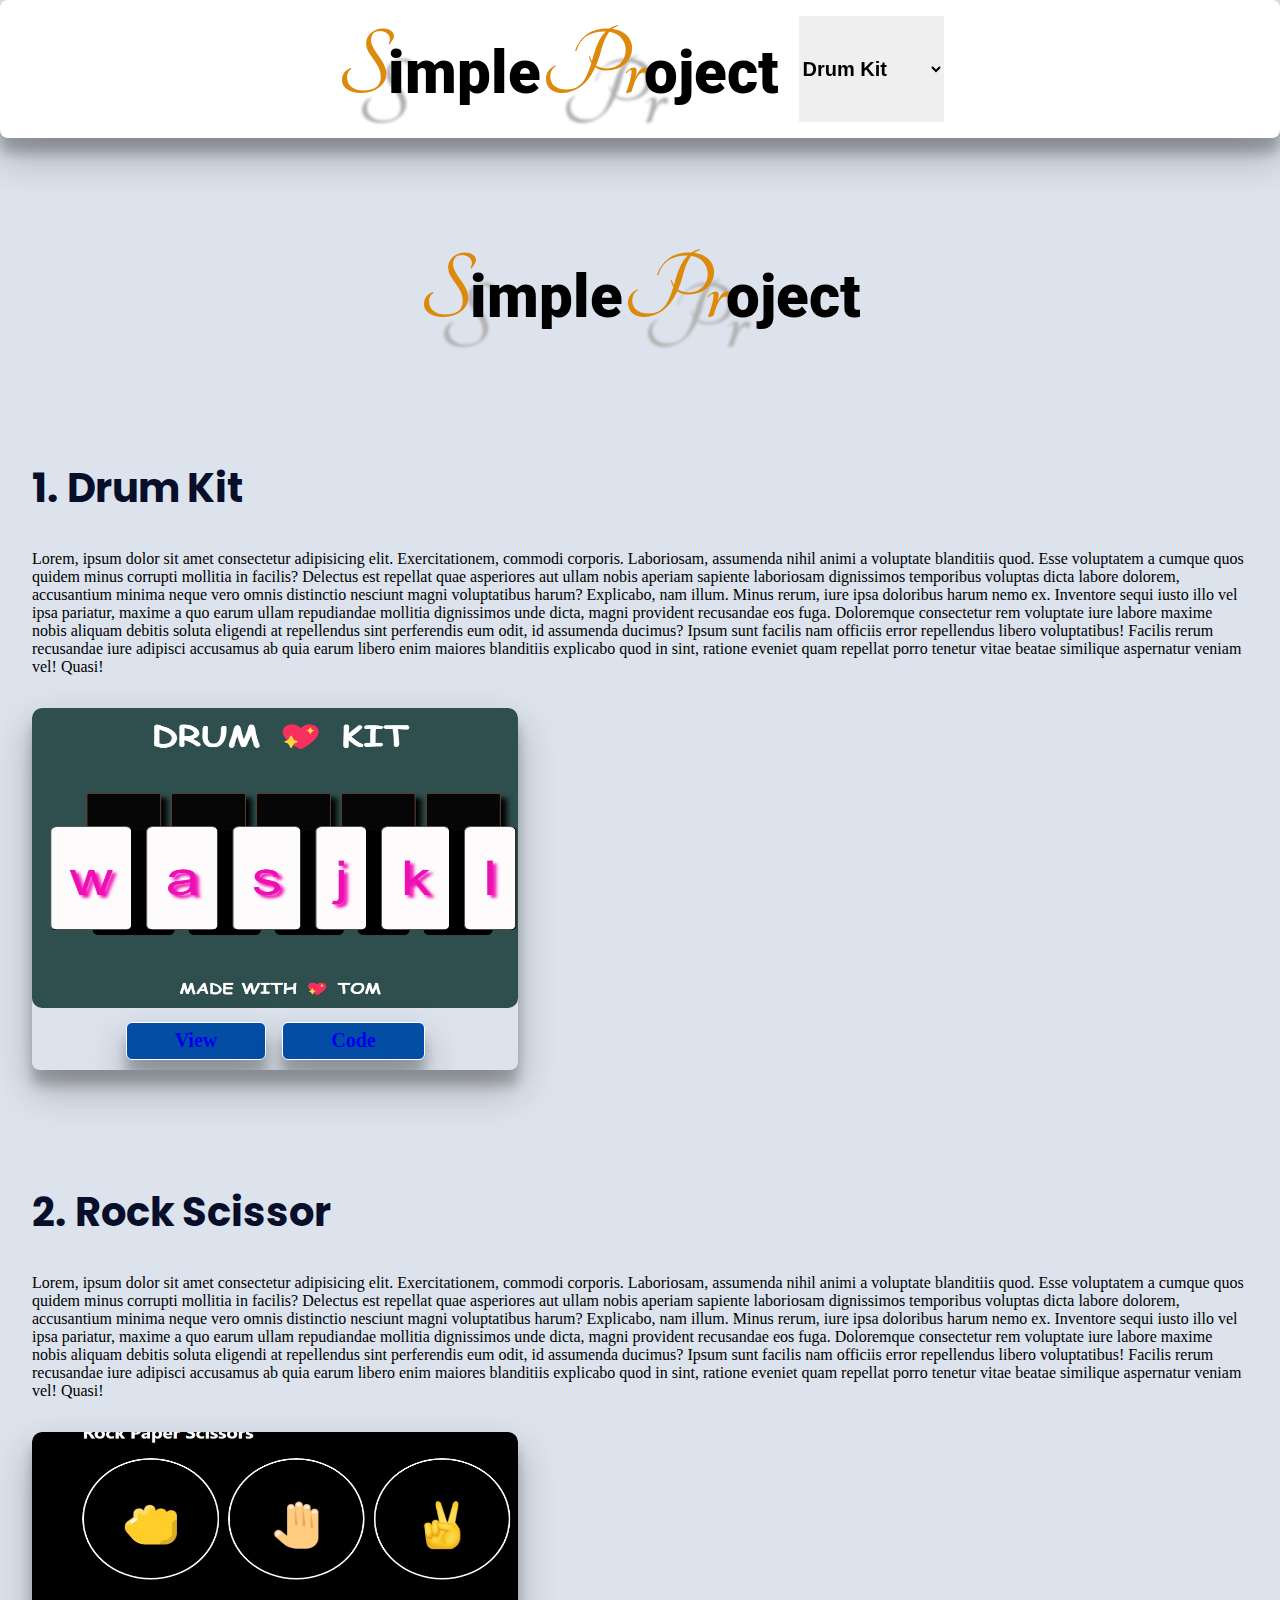
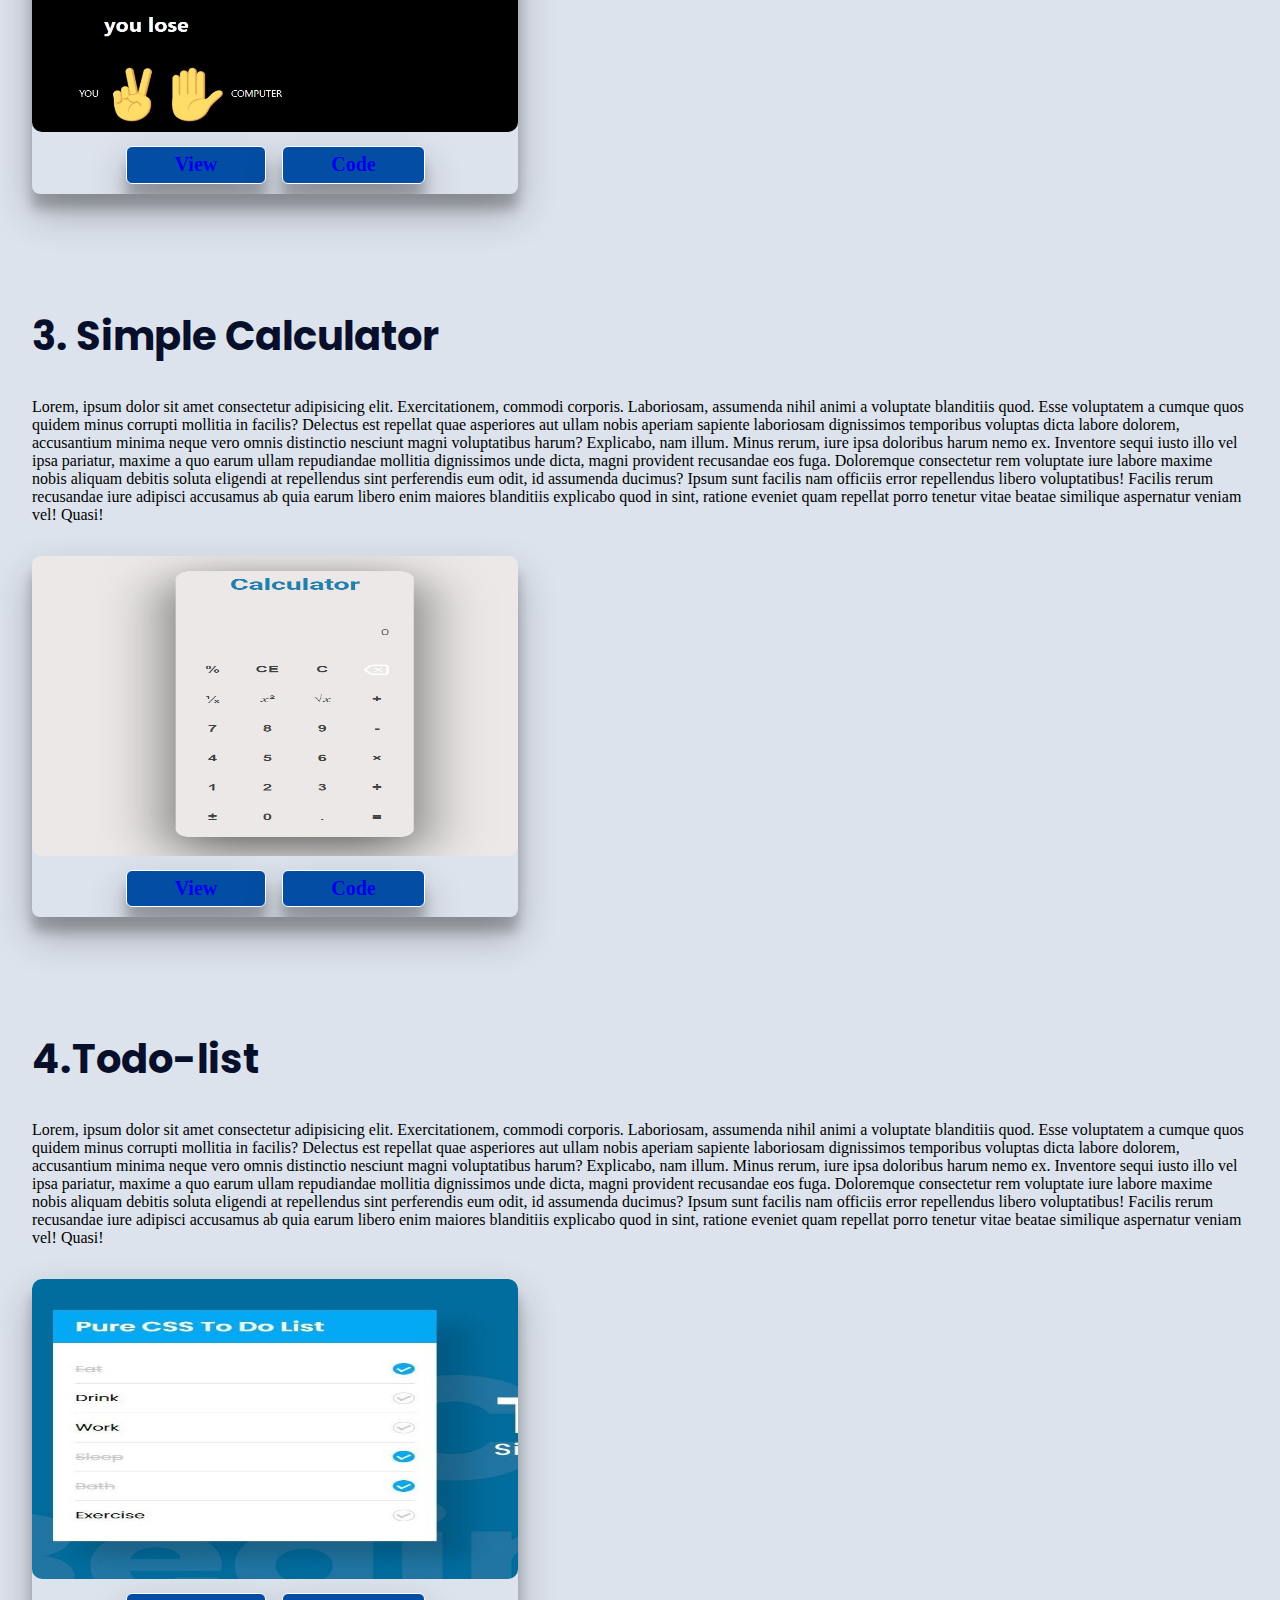
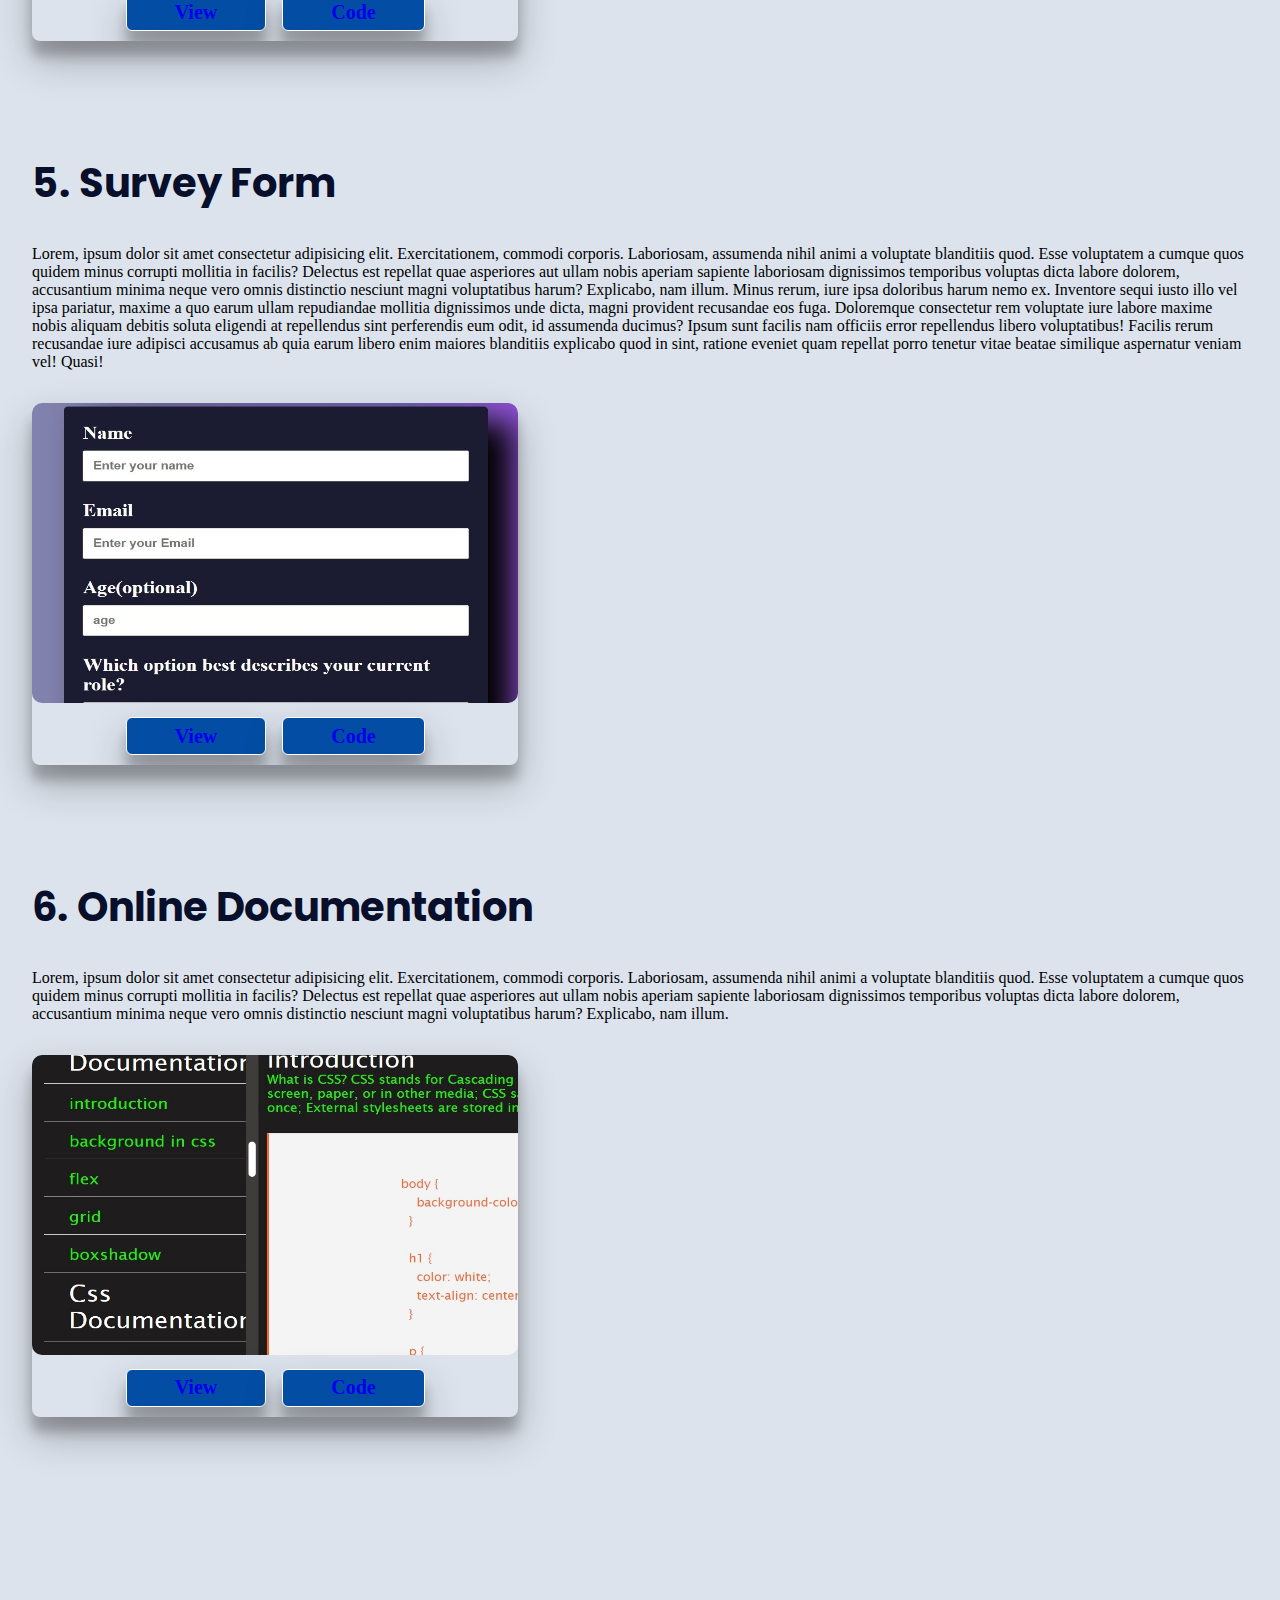
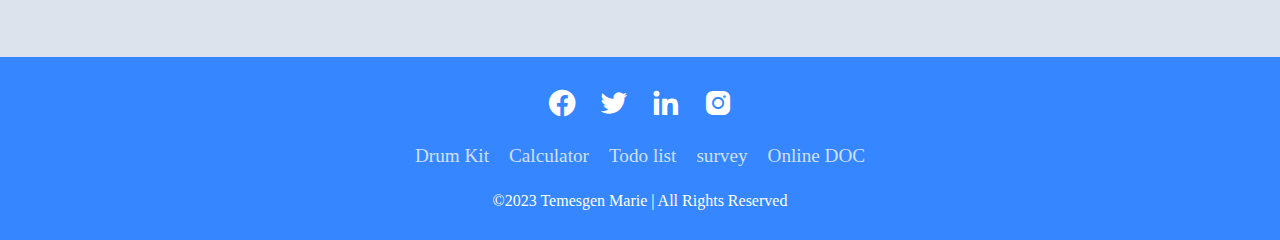
<file: content/simple-project/index.html>
<!DOCTYPE html>
<html lang="en">
  <head>
    <meta charset="UTF-8" />
    <meta name="viewport" content="width=device-width, initial-scale=1.0" />
    <link
      href="https://unpkg.com/boxicons@2.1.4/css/boxicons.min.css"
      rel="stylesheet"
    />
    <link rel="stylesheet" href="/content/simple-project/public/index.css" />
    <title>simple project</title>
  </head>
  <body>
    <section class="navigation">
      <h1 style="font-size: 40px; text-align: center" class="nav"> 
        <a class="tomtech" href="#"><span>S</span>imple<span>Pr</span>oject</a>
      </h1>
       <select name="" id="" class="select">
          <option value="">
            <a href="#drum">
              Drum Kit
            </a>
          </option>
          <option value="">
            <a href="#rock">
               Rock scissor 
            </a>
          </option>
          <option value="">
            <a href="#cal">
              Calculator
            </a>
          </option>
          <option value="">
            <a href="#todo">
               Todo list
            </a>
          </option>
          <option value="">
            <a href="#work">
               Survey Form
            </a>
          </option>
          <a href="#online"> <option value="">
           
               Online Doc
             
          </option>
        </a>
       </select>
       
    </section>
    <section class="work section" id="work">
      
      <div class="work__container bd-grid">
        <h1 style=" text-align: center" class="nav"> 
          <a class="tomtech" href="#"><span>S</span>imple<span>Pr</span>oject</a>
        </h1>
        <h1 id="drum" class="project-title">1. Drum Kit </h1>
        <p class="project-description">
           Lorem, ipsum dolor sit amet consectetur adipisicing elit. Exercitationem, commodi corporis. Laboriosam, assumenda nihil animi a voluptate blanditiis quod. Esse voluptatem a cumque quos quidem minus corrupti mollitia in facilis?
           Delectus est repellat quae asperiores aut ullam nobis aperiam sapiente laboriosam dignissimos temporibus voluptas dicta labore dolorem, accusantium minima neque vero omnis distinctio nesciunt magni voluptatibus harum? Explicabo, nam illum.
           Minus rerum, iure ipsa doloribus harum nemo ex. Inventore sequi iusto illo vel ipsa pariatur, maxime a quo earum ullam repudiandae mollitia dignissimos unde dicta, magni provident recusandae eos fuga.
           Doloremque consectetur rem voluptate iure labore maxime nobis aliquam debitis soluta eligendi at repellendus sint perferendis eum odit, id assumenda ducimus? Ipsum sunt facilis nam officiis error repellendus libero voluptatibus!
           Facilis rerum recusandae iure adipisci accusamus ab quia earum libero enim maiores blanditiis explicabo quod in sint, ratione eveniet quam repellat porro tenetur vitae beatae similique aspernatur veniam vel! Quasi!
        </p>

        <div href="" class="work__img">
          <img src="/content/simple-project/assets/image/drum.jpeg" alt="" />
          <div class="work-btn">
            <a href="/project/Simple-project/Drum Html/drum.html">View</a>
            <a href="https://github.com/Temsegn/simple-project">Code</a>
          </div>
        </div>
        <h1 id="rock" class="project-title">2. Rock Scissor </h1>
        <p class="project-description">
           Lorem, ipsum dolor sit amet consectetur adipisicing elit. Exercitationem, commodi corporis. Laboriosam, assumenda nihil animi a voluptate blanditiis quod. Esse voluptatem a cumque quos quidem minus corrupti mollitia in facilis?
           Delectus est repellat quae asperiores aut ullam nobis aperiam sapiente laboriosam dignissimos temporibus voluptas dicta labore dolorem, accusantium minima neque vero omnis distinctio nesciunt magni voluptatibus harum? Explicabo, nam illum.
           Minus rerum, iure ipsa doloribus harum nemo ex. Inventore sequi iusto illo vel ipsa pariatur, maxime a quo earum ullam repudiandae mollitia dignissimos unde dicta, magni provident recusandae eos fuga.
           Doloremque consectetur rem voluptate iure labore maxime nobis aliquam debitis soluta eligendi at repellendus sint perferendis eum odit, id assumenda ducimus? Ipsum sunt facilis nam officiis error repellendus libero voluptatibus!
           Facilis rerum recusandae iure adipisci accusamus ab quia earum libero enim maiores blanditiis explicabo quod in sint, ratione eveniet quam repellat porro tenetur vitae beatae similique aspernatur veniam vel! Quasi!
        </p>
        <div href="" class="work__img">
          <img src="/content/simple-project/assets/image/rock.jpeg" alt="" />
          <div class="work-btn">
            <a href="/project/Simple-project/rock-game/rock.html">View</a>
            <a href="https://github.com/Temsegn/simple-project">Code</a>
          </div>
        </div>
        <h1 id="cal" class="project-title">3. Simple Calculator </h1>
        <p class="project-description">
           Lorem, ipsum dolor sit amet consectetur adipisicing elit. Exercitationem, commodi corporis. Laboriosam, assumenda nihil animi a voluptate blanditiis quod. Esse voluptatem a cumque quos quidem minus corrupti mollitia in facilis?
           Delectus est repellat quae asperiores aut ullam nobis aperiam sapiente laboriosam dignissimos temporibus voluptas dicta labore dolorem, accusantium minima neque vero omnis distinctio nesciunt magni voluptatibus harum? Explicabo, nam illum.
           Minus rerum, iure ipsa doloribus harum nemo ex. Inventore sequi iusto illo vel ipsa pariatur, maxime a quo earum ullam repudiandae mollitia dignissimos unde dicta, magni provident recusandae eos fuga.
           Doloremque consectetur rem voluptate iure labore maxime nobis aliquam debitis soluta eligendi at repellendus sint perferendis eum odit, id assumenda ducimus? Ipsum sunt facilis nam officiis error repellendus libero voluptatibus!
           Facilis rerum recusandae iure adipisci accusamus ab quia earum libero enim maiores blanditiis explicabo quod in sint, ratione eveniet quam repellat porro tenetur vitae beatae similique aspernatur veniam vel! Quasi!
        </p>
        <div href="" class="work__img">
          <img src="/content/simple-project/assets/image/cal3.jpeg" alt="" />
          <div class="work-btn">
            <a href="/project/javascript-calculator/index.html">View</a>
            <a href="https://github.com/Temsegn/js-calculator">Code</a>
          </div>
        </div>
        <h1 id="todo" class="project-title">4.Todo-list </h1>
        <p class="project-description">
           Lorem, ipsum dolor sit amet consectetur adipisicing elit. Exercitationem, commodi corporis. Laboriosam, assumenda nihil animi a voluptate blanditiis quod. Esse voluptatem a cumque quos quidem minus corrupti mollitia in facilis?
           Delectus est repellat quae asperiores aut ullam nobis aperiam sapiente laboriosam dignissimos temporibus voluptas dicta labore dolorem, accusantium minima neque vero omnis distinctio nesciunt magni voluptatibus harum? Explicabo, nam illum.
           Minus rerum, iure ipsa doloribus harum nemo ex. Inventore sequi iusto illo vel ipsa pariatur, maxime a quo earum ullam repudiandae mollitia dignissimos unde dicta, magni provident recusandae eos fuga.
           Doloremque consectetur rem voluptate iure labore maxime nobis aliquam debitis soluta eligendi at repellendus sint perferendis eum odit, id assumenda ducimus? Ipsum sunt facilis nam officiis error repellendus libero voluptatibus!
           Facilis rerum recusandae iure adipisci accusamus ab quia earum libero enim maiores blanditiis explicabo quod in sint, ratione eveniet quam repellat porro tenetur vitae beatae similique aspernatur veniam vel! Quasi!
        </p>
        <div href="" class="work__img">
          <img src="/content/simple-project/assets/image/todo-t.jpg" alt="" />
          <div class="work-btn">
            <a href="/project/todo-app/index.html">View</a>
            <a href="https://github.com/Temsegn/todo-app">Code</a>
          </div>
        </div>
        <h1 id="survey" class="project-title">5. Survey Form </h1>
        <p class="project-description">
           Lorem, ipsum dolor sit amet consectetur adipisicing elit. Exercitationem, commodi corporis. Laboriosam, assumenda nihil animi a voluptate blanditiis quod. Esse voluptatem a cumque quos quidem minus corrupti mollitia in facilis?
           Delectus est repellat quae asperiores aut ullam nobis aperiam sapiente laboriosam dignissimos temporibus voluptas dicta labore dolorem, accusantium minima neque vero omnis distinctio nesciunt magni voluptatibus harum? Explicabo, nam illum.
           Minus rerum, iure ipsa doloribus harum nemo ex. Inventore sequi iusto illo vel ipsa pariatur, maxime a quo earum ullam repudiandae mollitia dignissimos unde dicta, magni provident recusandae eos fuga.
           Doloremque consectetur rem voluptate iure labore maxime nobis aliquam debitis soluta eligendi at repellendus sint perferendis eum odit, id assumenda ducimus? Ipsum sunt facilis nam officiis error repellendus libero voluptatibus!
           Facilis rerum recusandae iure adipisci accusamus ab quia earum libero enim maiores blanditiis explicabo quod in sint, ratione eveniet quam repellat porro tenetur vitae beatae similique aspernatur veniam vel! Quasi!
        </p>
        <div href="" class="work__img">
          <img src="/content/simple-project/assets/image/survey.jpeg" alt="" />
          <div class="work-btn">
            <a href="/project/Simple-project/form-survey/index.html">View</a>
            <a href="https://github.com/Temsegn/simple-project">Code</a>
          </div>
        </div>
        <h1 id="online" class="project-title">6. Online Documentation </h1>
        <p class="project-description">
           Lorem, ipsum dolor sit amet consectetur adipisicing elit. Exercitationem, commodi corporis. Laboriosam, assumenda nihil animi a voluptate blanditiis quod. Esse voluptatem a cumque quos quidem minus corrupti mollitia in facilis?
           Delectus est repellat quae asperiores aut ullam nobis aperiam sapiente laboriosam dignissimos temporibus voluptas dicta labore dolorem, accusantium minima neque vero omnis distinctio nesciunt magni voluptatibus harum? Explicabo, nam illum.
          </p>
        <div href="" class="work__img">
          <img src="/content/simple-project/assets/image/course.jpeg" alt="" />
          <div class="work-btn">
            <a href="/project/course/index.html">View</a>
            <a href="https://github.com/Temsegn/online-course-website">Code</a>
          </div>
        </div>
      </div>
    </section>
    <section class="f">

       <footer class="footer">
        <div class="waves">
          <div class="wave" id="wave1"></div>
          <div class="wave" id="wave2"></div>
          <div class="wave" id="wave3"></div>
          <div class="wave" id="wave4"></div>
        </div>
        <ul class="social-icon">
          <li class="social-icon__item"><a class="social-icon__link" href="#">
            <i class='bx bxl-facebook-circle'></i>            </a></li>
          <li class="social-icon__item"><a class="social-icon__link" href="#">
            <i class='bx bxl-twitter'></i>
                      </a></li>
          <li class="social-icon__item"><a class="social-icon__link" href="#">
            <i class='bx bxl-linkedin'></i>            </a></li>
          <li class="social-icon__item"><a class="social-icon__link" href="#">
            <i class='bx bxl-instagram-alt'></i>            </a></li>
        </ul>
        <ul class="menu">
          <li class="menu__item"><a class="menu__link" href="#">Drum Kit</a></li>
          <li class="menu__item"><a class="menu__link" href="#">Calculator</a></li>
          <li class="menu__item"><a class="menu__link" href="#">Todo list</a></li>
          <li class="menu__item"><a class="menu__link" href="#">survey</a></li>
          <li class="menu__item"><a class="menu__link" href="#">Online DOC</a></li>
        </ul>
        <p>&copy;2023 Temesgen Marie | All Rights Reserved</p>
      </footer>
    </section>
   </body>
</html>
</file>
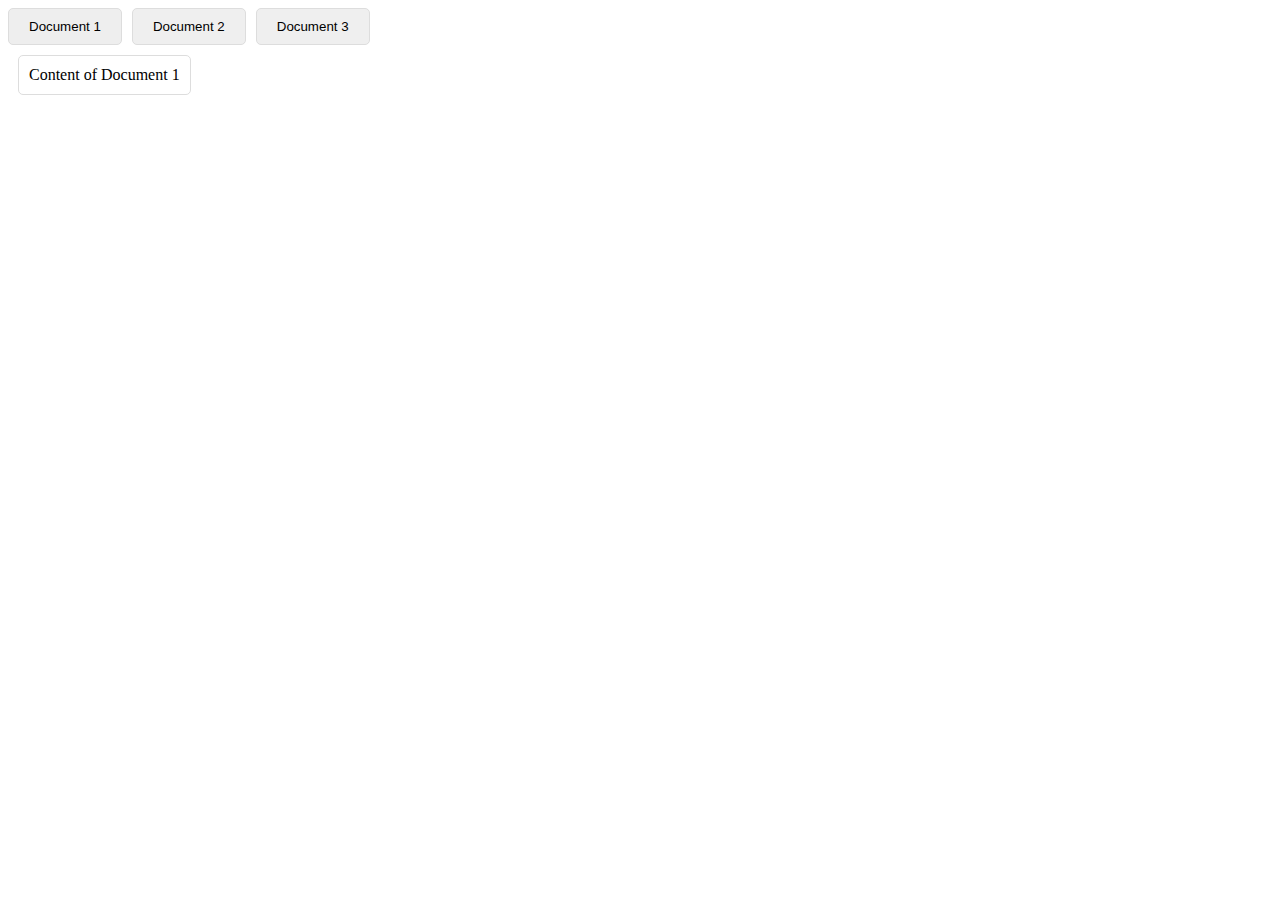
<file: test.html>
<!DOCTYPE html>
<html lang="en">
  <head>
    <meta charset="UTF-8" />
    <meta name="viewport" content="width=device-width, initial-scale=1.0" />
    <title>button</title>
    <style>
      .button-container {
  display: flex;
  gap: 10px;
}

.button {
  padding: 10px 20px;
  border: 1px solid #ddd;
  border-radius: 5px;
  cursor: pointer;
}

.button.active {
  background-color: #eee;
}

.document-container {
  display: flex;
  flex-wrap: wrap;
}

.document {
  display: none;
  padding: 10px;
  border: 1px solid #ddd;
  border-radius: 5px;
  margin: 10px;
}

.document.active {
  display: block;
}

    </style>
  </head>
  <body>
    <div class="button-container">
      <button class="button active">Document 1</button>
      <button class="button">Document 2</button>
      <button class="button">Document 3</button>
    </div>
    <div class="document-container">
      <div class="document active">Content of Document 1</div>
      <div class="document">Content of Document 2</div>
      <div class="document">Content of Document 3</div>
    </div>
    <script src="">
      const buttons = document.querySelectorAll(".button");
const documents = document.querySelectorAll(".document");

buttons.forEach((button, index) => {
  button.addEventListener("click", () => {
    buttons.forEach((otherButton) => otherButton.classList.remove("active"));
    button.classList.add("active");

    documents.forEach((document, docIndex) => {
      document.classList.remove("active");
      if (index === docIndex) {
        document.classList.add("active");
      }
    });
  });
});

    </script>
  </body>
</html>
</file>
<file: content/simple-project/public/index.css>
/*font*/
@import url("https://fonts.googleapis.com/css2?family=Poppins:wght@400;600;700&display=swap");
@import url('https://fonts.googleapis.com/css2?family=Roboto:ital,wght@0,100;0,300;0,400;0,500;0,700;0,900;1,100;1,300;1,400;1,500;1,700;1,900&family=Tangerine:wght@400;700&display=swap');



:root
{
    --first-color:rgb(3, 78, 164);
    --font-family:"roboto",sanserif;
    --second-color:rgb(69, 63, 63);
}

*{
    padding: 0;
    margin: 0;
    box-sizing: border-box;
 }

 a{
     text-decoration: none;
      font-weight: bolder;
     font-size: 20px;
     
 }

body
{
   background-color: rgba(16, 63, 134, 0.144);
   /* background: #333; */

}


.navigation{
  position: fixed;
  display: flex;
  justify-content: center;
  padding: 1rem;
  top: 0;
   width: 100%;
   background-color: rgb(255, 255, 255);
   box-shadow: rgba(36, 34, 34, 0.3) 0px 19px 38px, rgba(0, 0, 0, 0.22) 0px 15px 12px;  border-radius: 0.5rem;
   color: black;
   z-index: 10;
}

.tomtech {
  color: black;
  font-size: 60px;
  font-weight: 1000;
  font-family: "roboto";
  /* text-shadow: 2px 3px 1px rgb(255, 255, 255); */
}
.tomtech span {
  font-family: "Tangerine";
   color: rgb(220, 137, 12);
   font-size: 100px;
     text-shadow: 20px 30px 3px rgb(179, 178, 178);

}
.select {
    margin-left: 20px;
    font-size: 20px;
    font-weight: bold;
    border: none;

}
 
  
/* ===== WORK =====*/
.work__container {
      display: grid;
     justify-content:flex-start;
      padding: 15rem 2rem;
    gap: 2rem;
     /* box-shadow: rgba(32, 32, 33, 0.25) 0px 30px 60px -12px inset,
      rgba(5, 7, 14, 0.945) 0px 18px 36px -18px inset; */
  }
  .work__img {
    box-shadow: rgba(36, 34, 34, 0.3) 0px 19px 38px, rgba(0, 0, 0, 0.22) 0px 15px 12px;  border-radius: 0.5rem;
    overflow: hidden;
    display: block;
    width: 40%;
   }
   .work-btn 
   {
     display: flex;
      gap: 1rem;
      margin: 10px;
      justify-content: center;
    
    }

   .work-btn  a
   {
    box-shadow: rgba(36, 34, 34, 0.3) 0px 19px 38px, rgba(0, 0, 0, 0.22) 0px 15px 12px;  border-radius: 0.5rem;

    background-color: var(--first-color);
     border-radius: 6px;
     border:1px solid white;
     padding: 0.4rem 3rem;
     transition: all ease-in-out .4s;
  }
  .work-btn  a:hover
   {
      border-radius: 6px;
      padding: .4rem 2rem;
   }
  .work__img img {
    /* box-shadow: rgba(0, 0, 0, 0.3) 0px 19px 38px, rgba(0, 0, 0, 0.22) 0px 15px 12px; */
    width: 100%;
    height: 300px;
    border-radius: 10px;
    transition: 1s;
  }
  .work__img img:hover {
    transform: scale(1.08);
  }

  .project-title
  {
     margin-top: 80px;
     font-size: 40px;
     font-weight: bolder;
     font-family: "poppins";
     color: #070F2B;

  }




  
 
.footer {
  position: relative;
  width: 100%;
  background: #3586ff;
  min-height: 100px;
  padding: 20px 50px;
  display: flex;
  justify-content: center;
  align-items: center;
  flex-direction: column;
}

.social-icon,
.menu {
  position: relative;
  display: flex;
  justify-content: center;
  align-items: center;
  margin: 10px 0;
  flex-wrap: wrap;
}

.social-icon__item,
.menu__item {
  list-style: none;
}

.social-icon__link {
  font-size: 2rem;
  color: #fff;
  margin: 0 10px;
  display: inline-block;
  transition: 0.5s;
}
.social-icon__link:hover {
  transform: translateY(-10px);
}

.menu__link {
  font-size: 1.2rem;
  color: #fff;
  margin: 0 10px;
  display: inline-block;
  transition: 0.5s;
  text-decoration: none;
  opacity: 0.75;
  font-weight: 300;
}

.menu__link:hover {
  opacity: 1;
}

.footer p {
  color: #fff;
  margin: 15px 0 10px 0;
  font-size: 1rem;
  font-weight: 300;
}

.wave {
  position: absolute;
  top: -100px;
  left: 0;
  width: 100%;
  height: 100px;
  background: url("https://i.ibb.co/wQZVxxk/wave.png");
  background-size: 1000px 100px;
}

.wave#wave1 {
  z-index: 1000;
  opacity: 1;
  bottom: 0;
  animation: animateWaves 4s linear infinite;
}

.wave#wave2 {
  z-index: 999;
  opacity: 0.5;
  bottom: 10px;
  animation: animate 4s linear infinite !important;
}

.wave#wave3 {
  z-index: 1000;
  opacity: 0.2;
  bottom: 15px;
  animation: animateWaves 3s linear infinite;
}

.wave#wave4 {
  z-index: 999;
  opacity: 0.7;
  bottom: 20px;
  animation: animate 3s linear infinite;
}

@keyframes animateWaves {
  0% {
    background-position-x: 1000px;
  }
  100% {
    background-positon-x: 0px;
  }
}

@keyframes animate {
  0% {
    background-position-x: -1000px;
  }
  100% {
    background-positon-x: 0px;
  }
}
</file>
